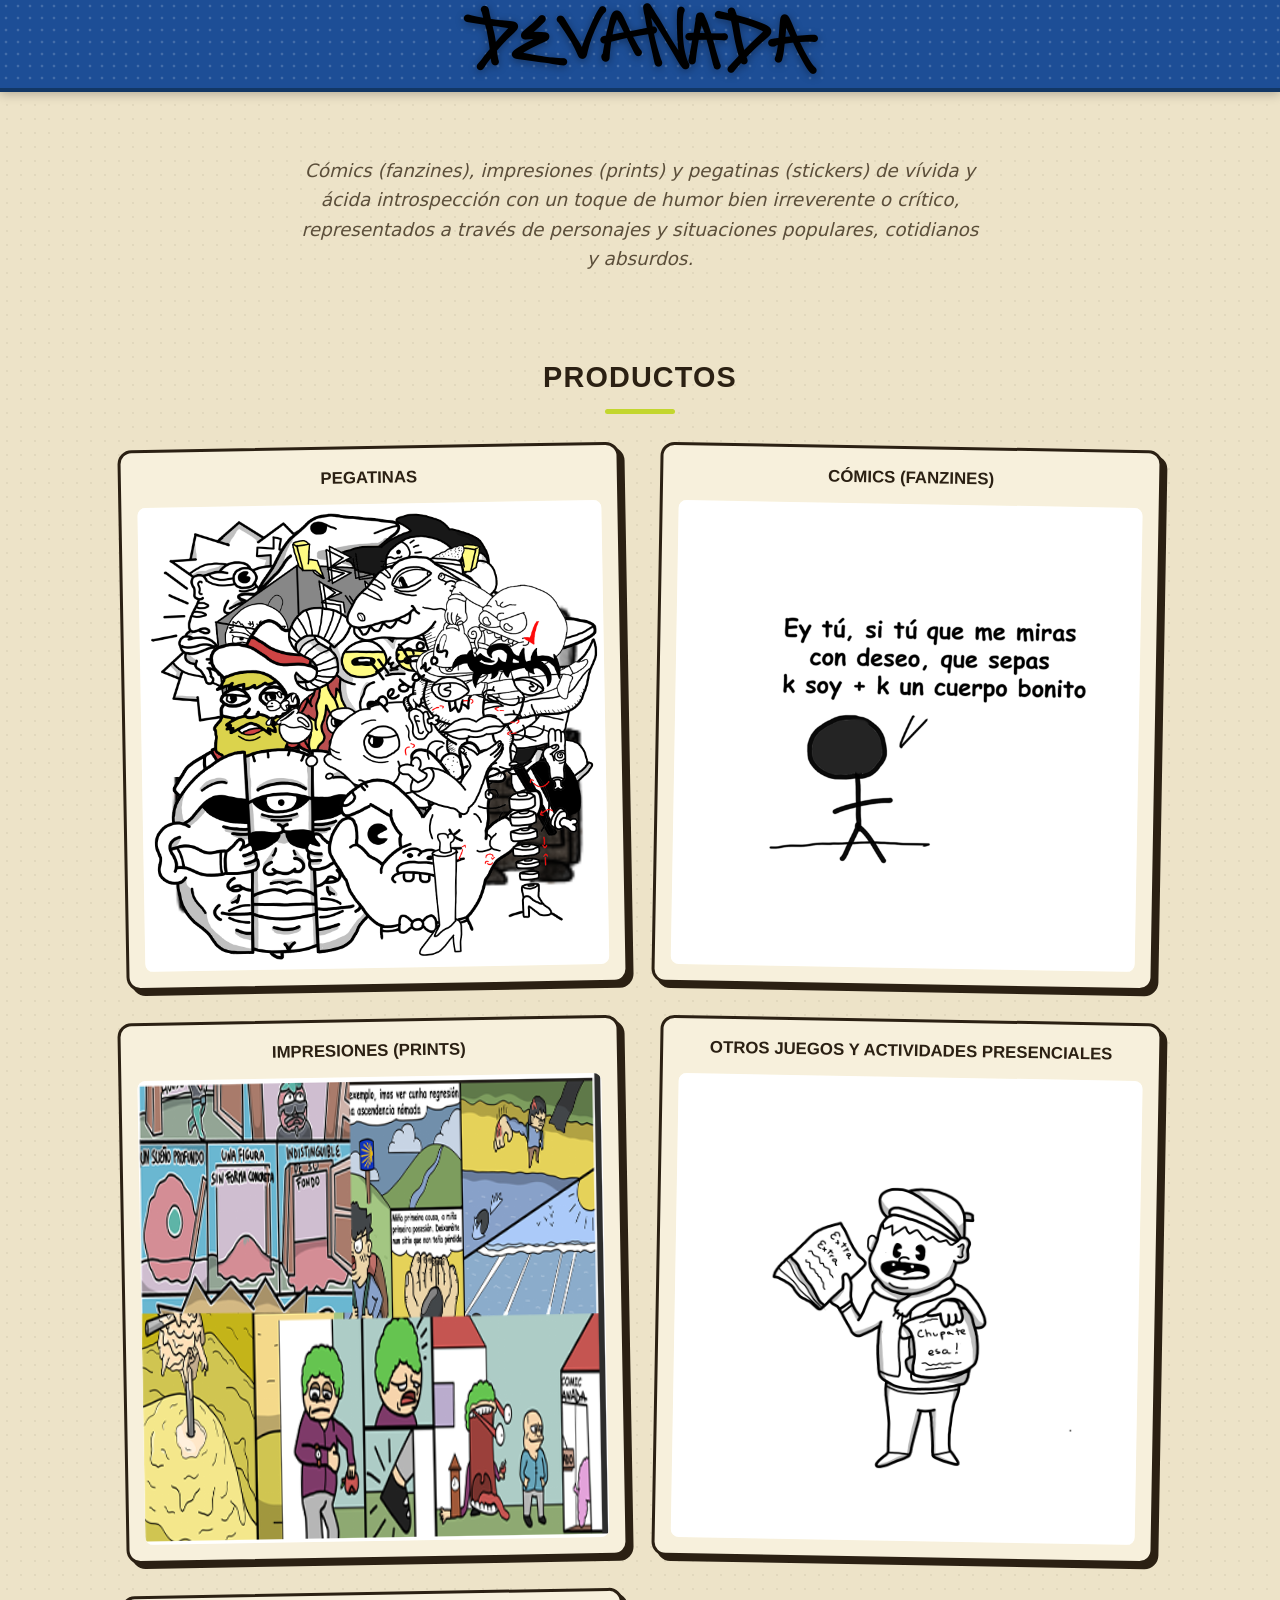
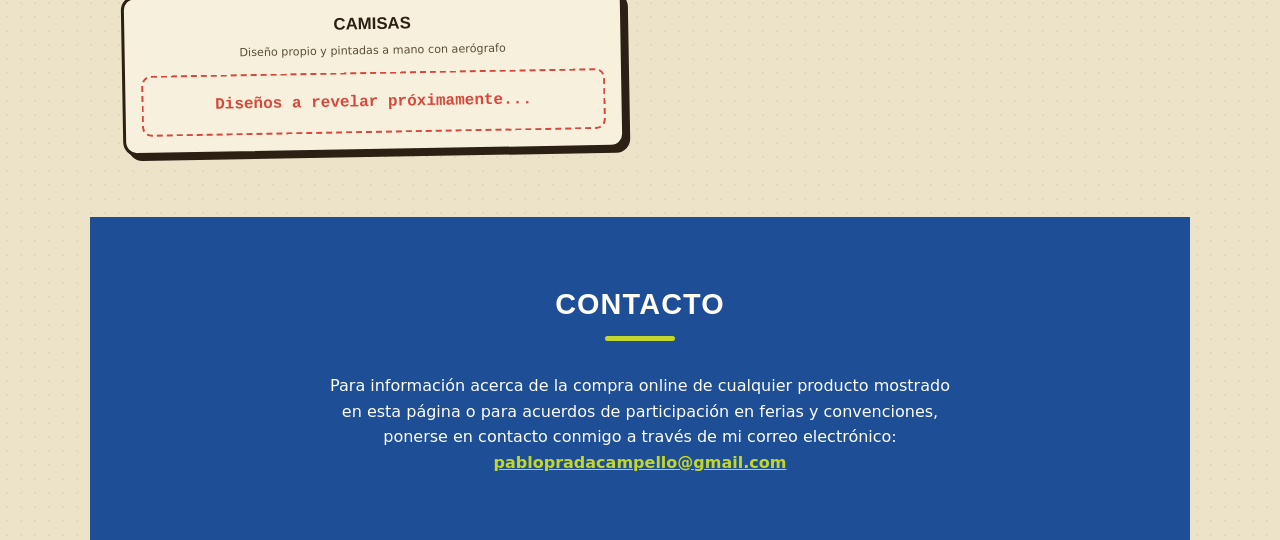
<file: index.html>
<!DOCTYPE html>
<html lang="es">
<head>
  <meta charset="UTF-8">
  <meta name="viewport" content="width=device-width, initial-scale=1.0">
  <title>Devanada · Fanzines, pegatinas y cómic</title>
  <meta name="description" content="Portafolio de Devanada: fanzines, pegatinas, camisas y actividades presenciales para festivales de cómic.">
  <meta name="theme-color" content="#1d4e96">
  <link rel="stylesheet" href="styles.css">

  <!-- Meta Pixel Code -->
<script>
!function(f,b,e,v,n,t,s)
{if(f.fbq)return;n=f.fbq=function(){n.callMethod?
n.callMethod.apply(n,arguments):n.queue.push(arguments)};
if(!f._fbq)f._fbq=n;n.push=n;n.loaded=!0;n.version='2.0';
n.queue=[];t=b.createElement(e);t.async=!0;
t.src=v;s=b.getElementsByTagName(e)[0];
s.parentNode.insertBefore(t,s)}(window, document,'script',
'https://connect.facebook.net/en_US/fbevents.js');
fbq('init', '2133131317294982');
fbq('track', 'PageView');
</script>
<noscript><img height="1" width="1" style="display:none"
src="https://www.facebook.com/tr?id=2133131317294982&ev=PageView&noscript=1"
/></noscript>
<!-- End Meta Pixel Code -->

<!-- Google Tag Manager -->
<script>(function(w,d,s,l,i){w[l]=w[l]||[];w[l].push({'gtm.start':
new Date().getTime(),event:'gtm.js'});var f=d.getElementsByTagName(s)[0],
j=d.createElement(s),dl=l!='dataLayer'?'&l='+l:'';j.async=true;j.src=
'https://www.googletagmanager.com/gtm.js?id='+i+dl;f.parentNode.insertBefore(j,f);
})(window,document,'script','dataLayer','GTM-MDGKXKXJ');</script>
<!-- End Google Tag Manager -->
</head>
<body>
<!-- Google Tag Manager (noscript) -->
<noscript><iframe src="https://www.googletagmanager.com/ns.html?id=GTM-MDGKXKXJ"
height="0" width="0" style="display:none;visibility:hidden"></iframe></noscript>
<!-- End Google Tag Manager (noscript) -->
 
  <a class="skip-link" href="#contenido">Saltar al contenido</a>

  <!-- Cabecera fija: en index.html solo muestra el logo centrado -->
  <header class="site-header">
    <div class="header-brand">
    </div>
    <img src="DEVANADA.png" alt="Devanada" class="logo" loading="lazy">
  </header>

  <main id="contenido">

    <section class="hero">
      <p class="hero__tagline">
        Cómics (fanzines), impresiones (prints) y pegatinas (stickers) de vívida y ácida introspección con un toque
        de humor bien irreverente o crítico, representados a través de personajes y
        situaciones populares, cotidianos y absurdos.
      </p>
    </section>

    <h2 class="section-title">Productos</h2>

    <div class="product-grid">

      <!-- Elemento 1: Pegatinas -->
      <a href="galeria-stickers/" class="product-card">
        <span class="product-card__title">Pegatinas</span>
        <span class="product-card__media">
          <img src="sticker_aglutinados.png" alt="Conjunto de pegatinas de Devanada" class="img-default" loading="lazy">
          <img src="sticker_expandido.png" alt="Pegatinas de Devanada desplegadas" class="img-hover" loading="lazy">
        </span>
      </a>

      <!-- Elemento 2: Fanzines -->
      <a href="galeria-fanzines/" class="product-card">
        <span class="product-card__title">Cómics (Fanzines)</span>
        <span class="product-card__media">
          <img src="fanzine_aglutinado.png" alt="Fanzines de Devanada apilados" class="img-default" loading="lazy">
          <img src="fanzine_expandido.png" alt="Fanzines de Devanada abiertos" class="img-hover" loading="lazy">
        </span>
      </a>

      <!-- Elemento 3: Impresiones -->
      <a href="galeria-prints/" class="product-card">
        <span class="product-card__title">Impresiones (Prints) </span>
        <span class="product-card__media">
          <img src="prints.png" alt="Impresiones de Devanada apilados" class="img-default" loading="lazy">
          <img src="prints.png" alt="Impresiones de Devanada abiertos" class="img-hover" loading="lazy">
        </span>
      </a>

      <!-- Elemento 4: Otras actividades -->
      <a href="otras-actividades/" class="product-card">
        <span class="product-card__title">Otros juegos y actividades presenciales</span>
        <span class="product-card__media">
          <img src="pizarra.png" alt="Pizarra de actividades del festival" class="img-default" loading="lazy">
          <img src="pizarra.png" alt="Pizarra de actividades del festival" class="img-hover" loading="lazy">
        </span>
      </a>

      <!-- Elemento 5: Camisas (sin galería todavía) -->
      <div class="product-card product-card--static">
        <span class="product-card__title">
          Camisas
          <small>Diseño propio y pintadas a mano con aerógrafo</small>
        </span>
        <div class="coming-soon-box">Diseños a revelar próximamente...</div>
      </div>

    </div>

    <section class="contact-section" id="contacto">
      <h2 class="section-title section-title--inverse">Contacto</h2>
      <p>
        Para información acerca de la compra online de cualquier producto
        mostrado en esta página o para acuerdos de participación en ferias y
        convenciones, ponerse en contacto conmigo a través de mi correo
        electrónico:
        <a href="mailto:pablopradacampello@gmail.com">pablopradacampello@gmail.com</a>
      </p>
    </section>

  </main>

  <script src="script.js" defer></script>
</body>
</html>
</file>
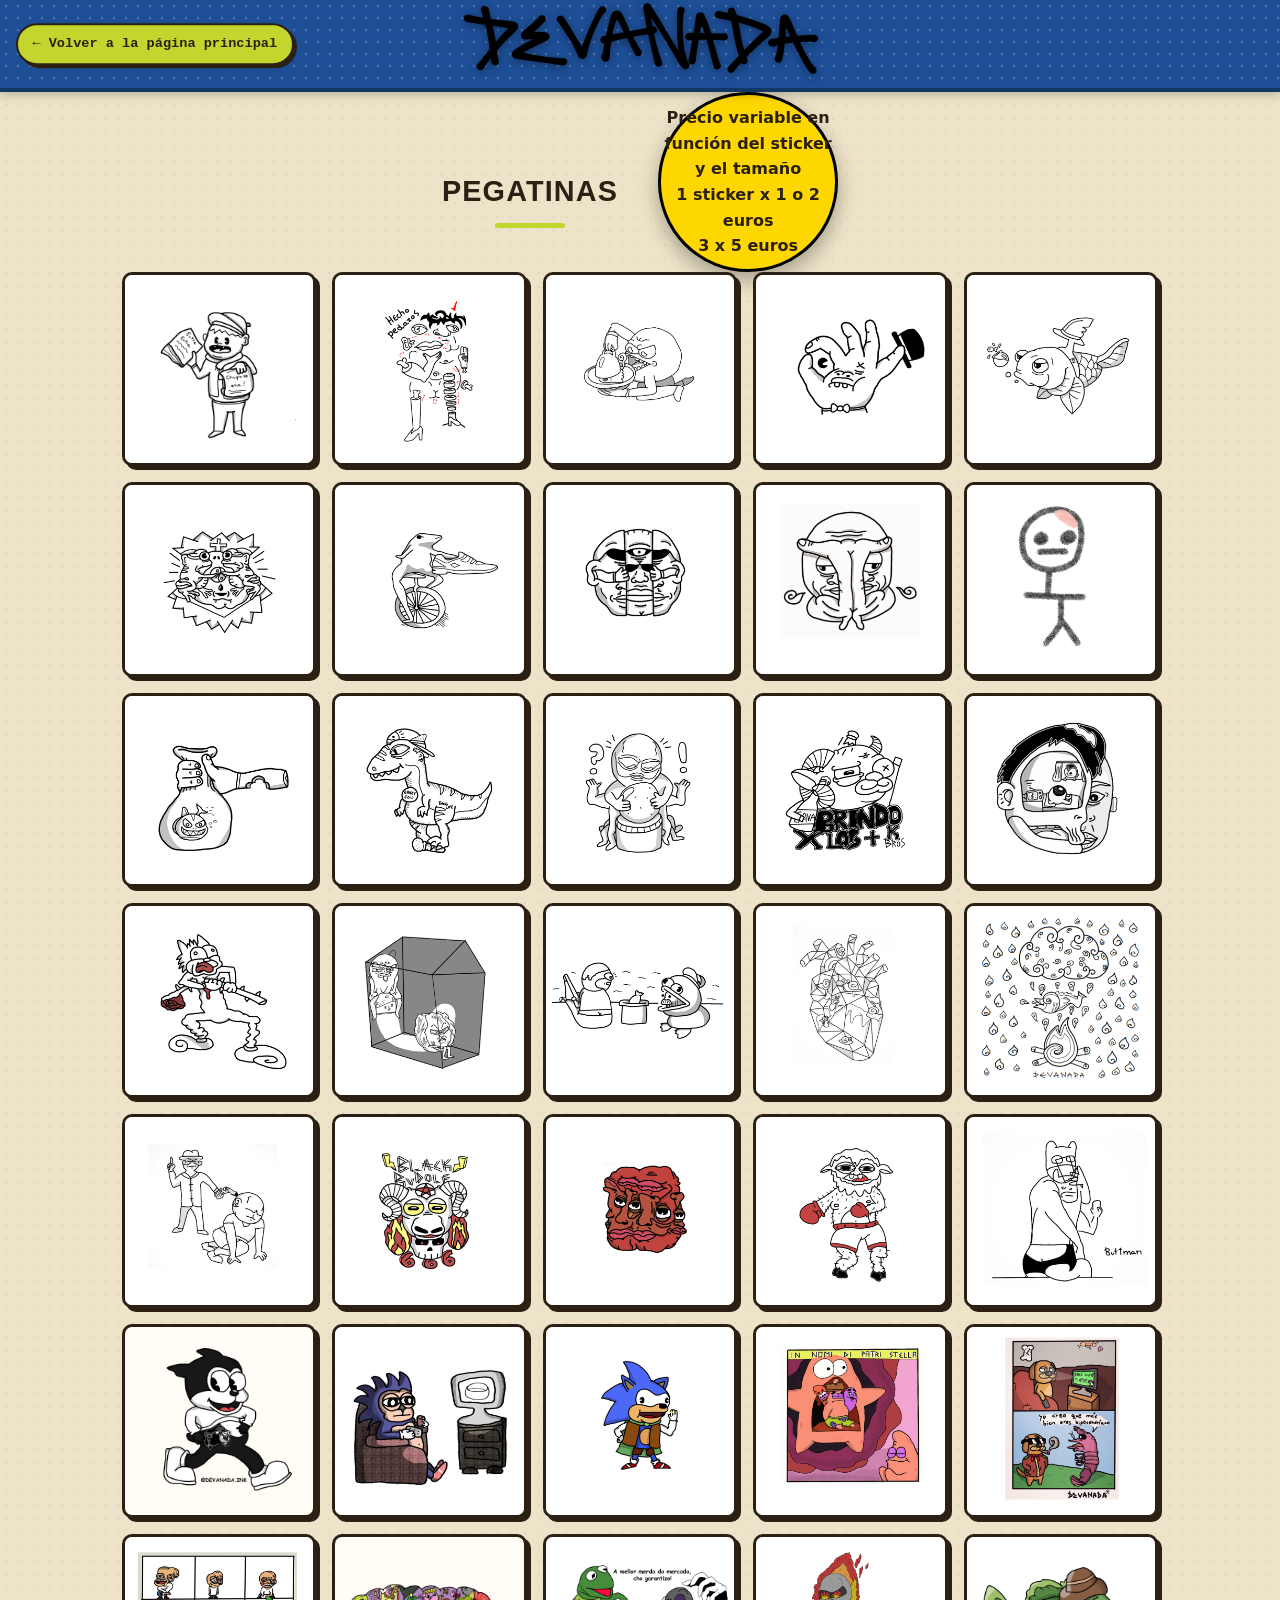
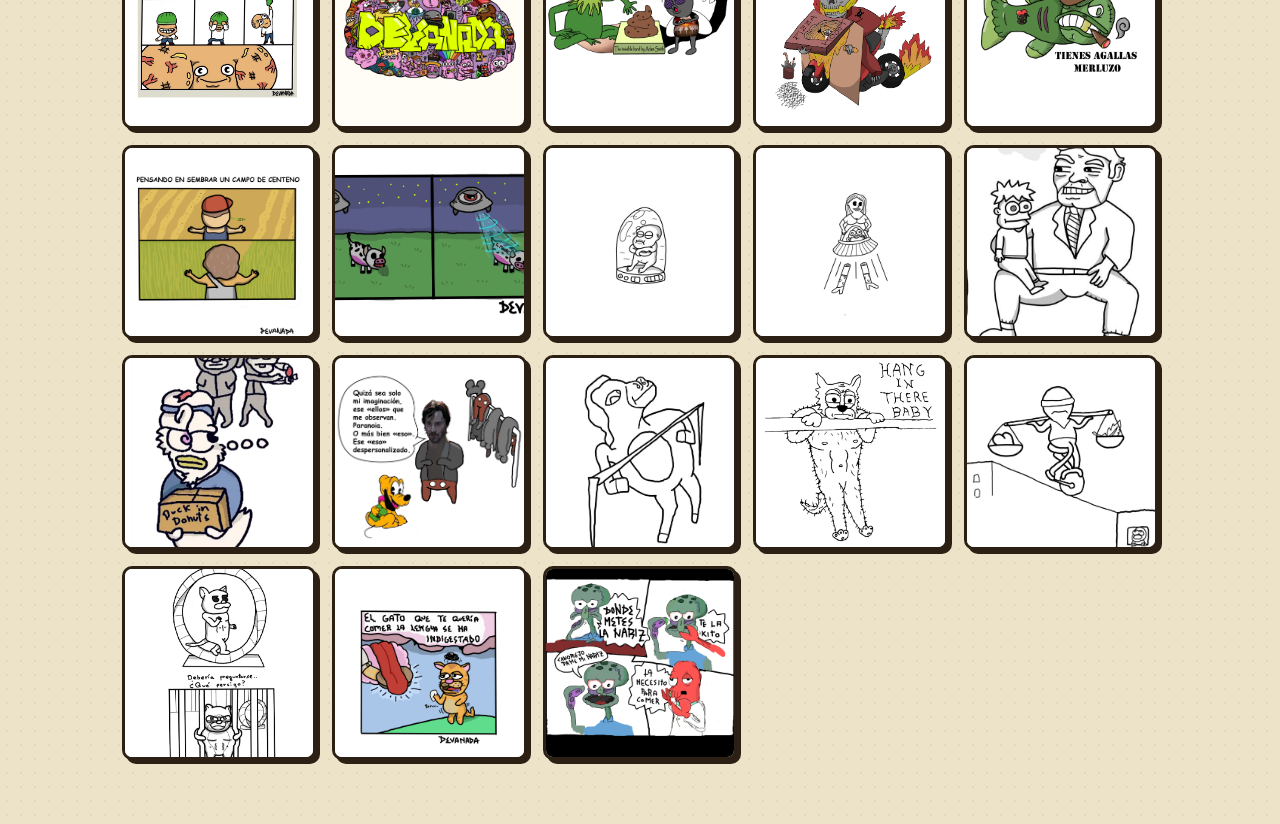
<file: galeria-stickers/index.html>
<!DOCTYPE html>
<html lang="es">
<head>
  <meta charset="UTF-8">
  <meta name="viewport" content="width=device-width, initial-scale=1.0">
  <title>Pegatinas · Devanada</title>
  <meta name="description" content="Galería completa de pegatinas de Devanada.">
  <meta name="theme-color" content="#1d4e96">
  <link rel="stylesheet" href="../styles.css">

  <!-- Google Tag Manager -->
<script>(function(w,d,s,l,i){w[l]=w[l]||[];w[l].push({'gtm.start':
new Date().getTime(),event:'gtm.js'});var f=d.getElementsByTagName(s)[0],
j=d.createElement(s),dl=l!='dataLayer'?'&l='+l:'';j.async=true;j.src=
'https://www.googletagmanager.com/gtm.js?id='+i+dl;f.parentNode.insertBefore(j,f);
})(window,document,'script','dataLayer','GTM-MDGKXKXJ');</script>
<!-- End Google Tag Manager -->
</head>
<body>

  <a class="skip-link" href="#contenido">Saltar al contenido</a>

  <!-- Cabecera fija: en index.html solo muestra el logo centrado -->
  <header class="site-header">
    <a href="../index.html" class="btn-back">← Volver a la página principal</a>
    <div class="header-brand">
    </div>
    <img src="DEVANADA.png" alt="Devanada" class="logo" loading="lazy">
  </header>

  <main id="contenido">
    <div class="header-container" style="display: flex; align-items: center; justify-content: center; gap: 40px;">
      <h1 class="section-title">Pegatinas</h1>
      
      <!-- Yellow circle with price info and shadow -->
      <div class="price-circle" style="width: 180px; height: 180px; background-color: #FFD700; border-radius: 50%; display: flex; align-items: center; justify-content: center; box-shadow: 0 8px 20px rgba(0, 0, 0, 0.3); flex-shrink: 0; border: 3px solid black;">
        <p style="font-weight: bold; font-size: 16px; text-align: center; margin: 0;">
          Precio variable en función del sticker y el tamaño <br>
          1 sticker x 1 o 2 euros<br>
          3 x 5 euros
        </p>
      </div>
    </div>

    <!--
      La cuadrícula se rellena automáticamente desde script.js
      (array STICKERS). Para añadir o quitar pegatinas, edita
      ese array: no hace falta tocar este HTML.
    -->
    <div class="gallery-grid" id="stickers-grid"></div>
  </main>

  <script src="../script.js" defer></script>
</body>
</html>
</file>
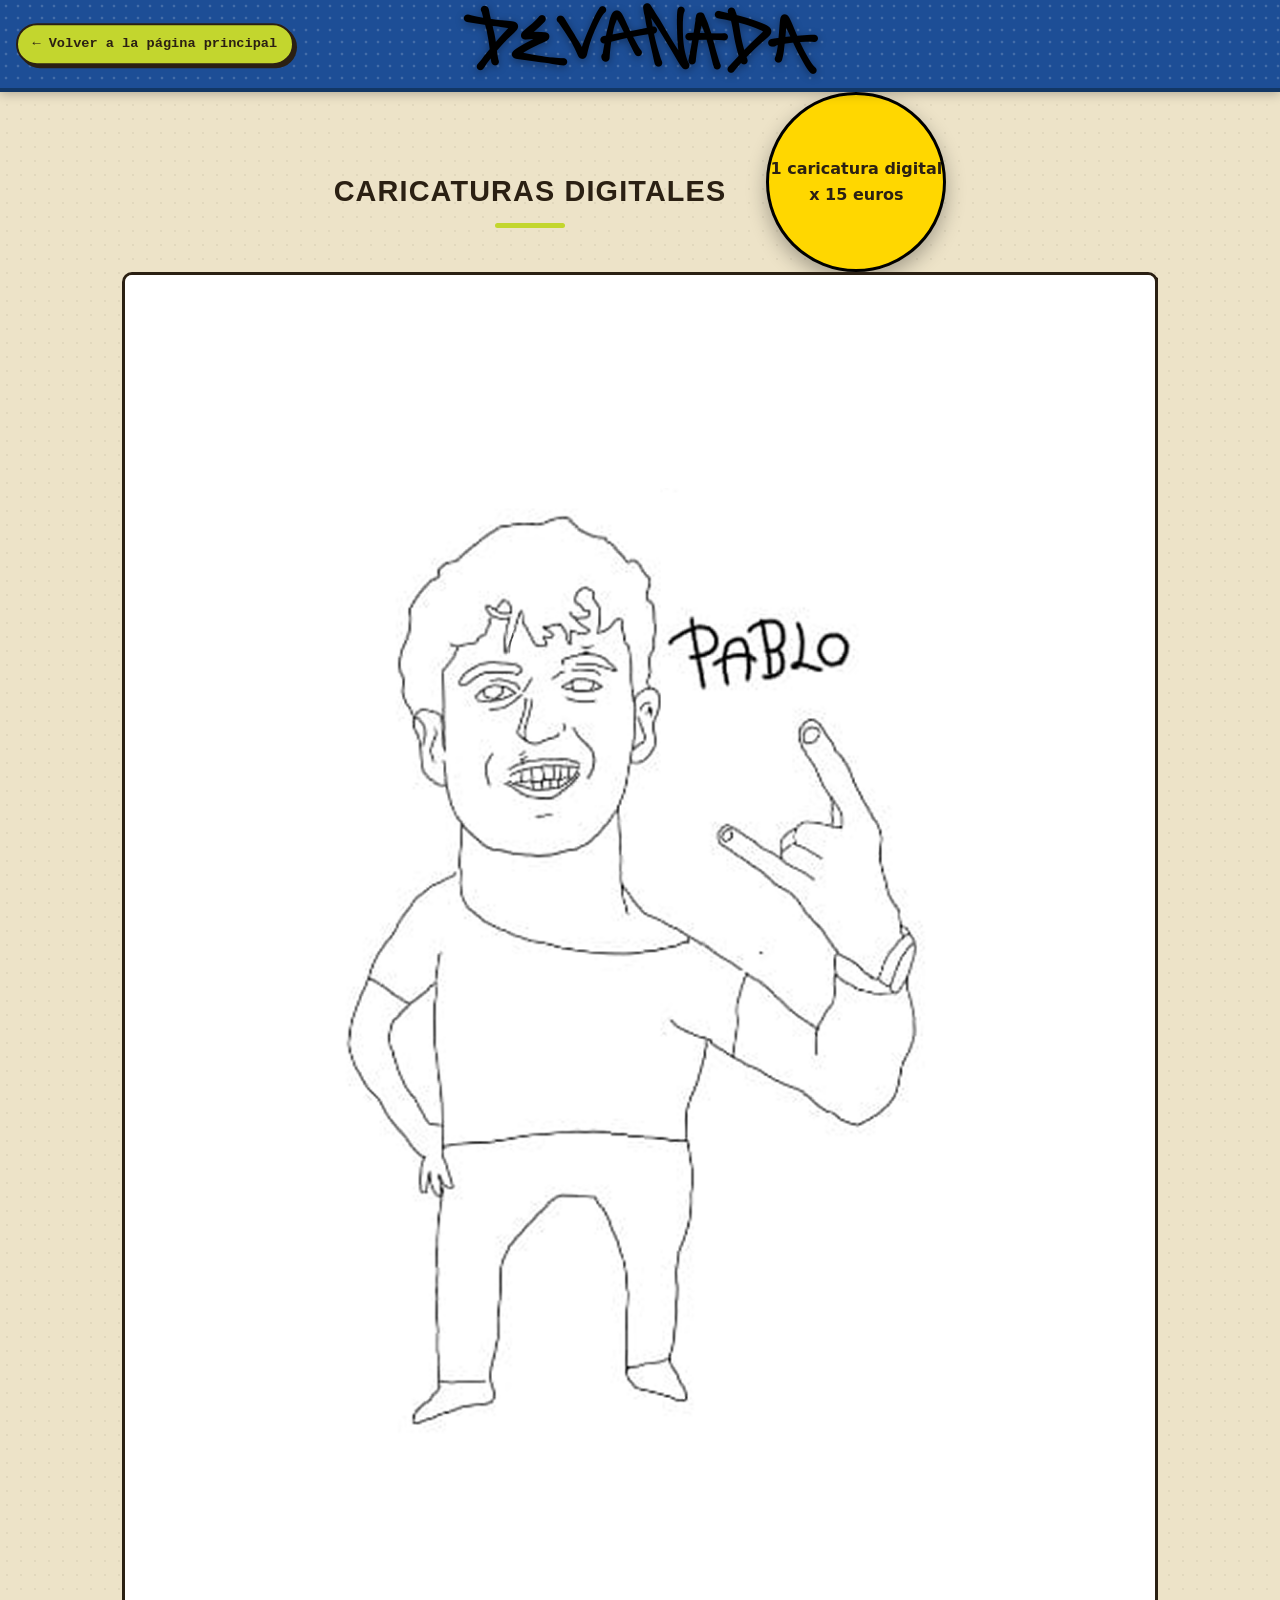
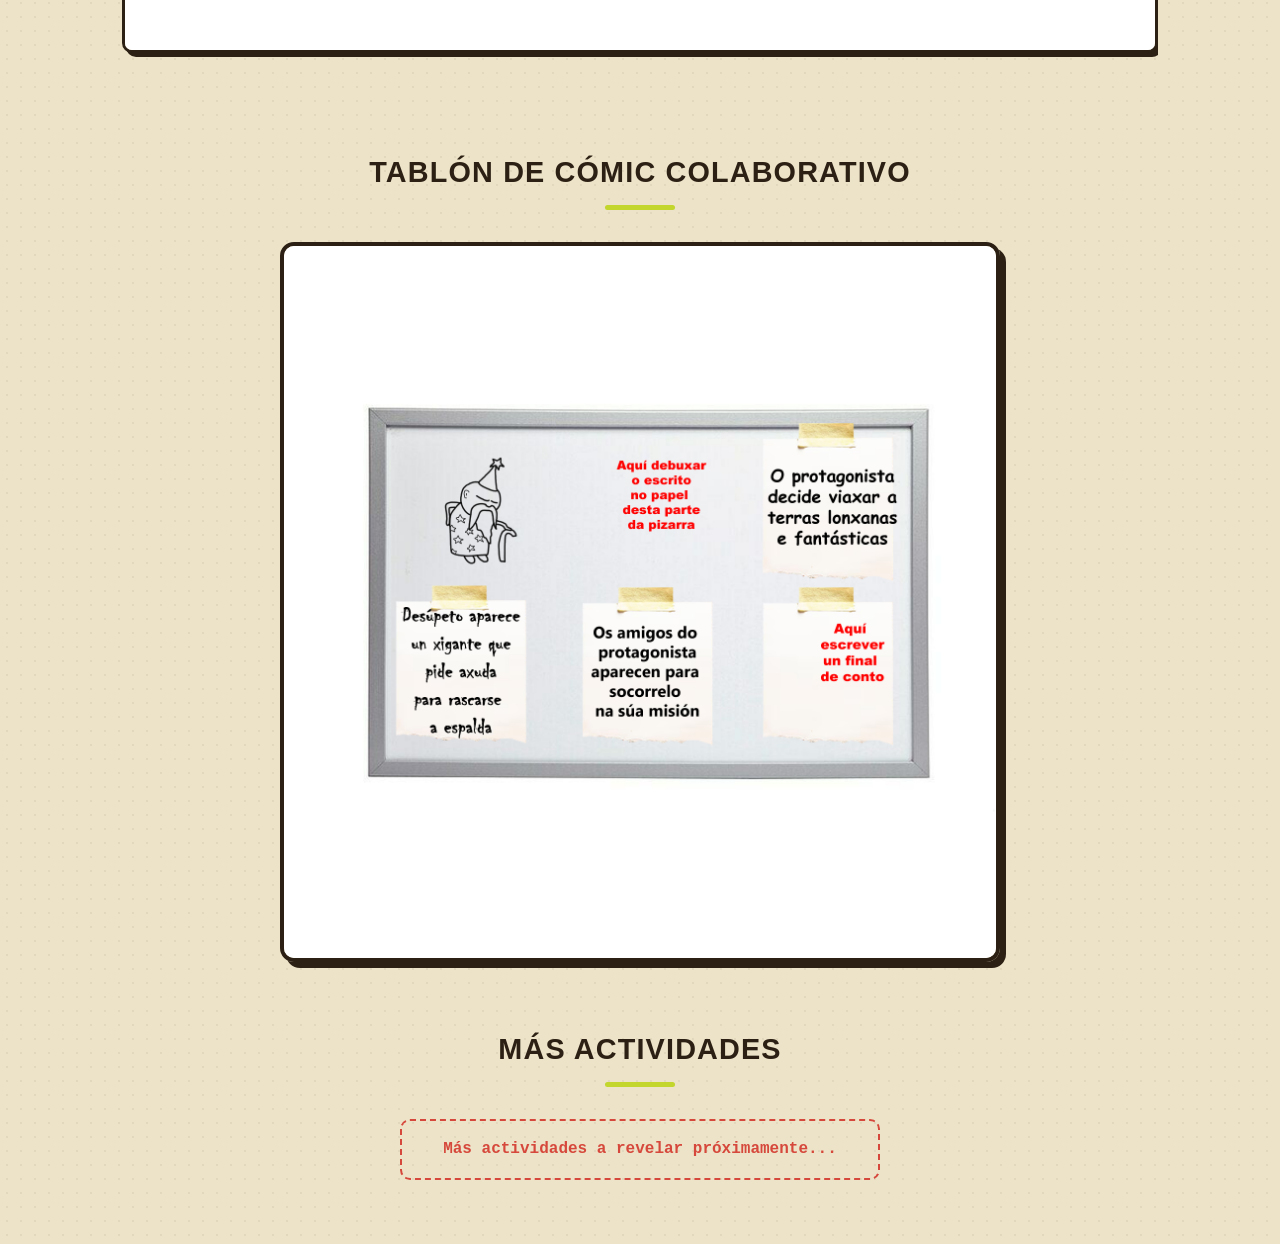
<file: otras-actividades/index.html>
<!DOCTYPE html>
<html lang="es">
<head>
  <meta charset="UTF-8">
  <meta name="viewport" content="width=device-width, initial-scale=1.0">
  <title>Otras actividades · Devanada</title>
  <meta name="description" content="Caricaturas digitales, tablón de cómic colaborativo y actividades presenciales de Devanada.">
  <meta name="theme-color" content="#1d4e96">
  <link rel="stylesheet" href="../styles.css">

  <!-- Google Tag Manager -->
<script>(function(w,d,s,l,i){w[l]=w[l]||[];w[l].push({'gtm.start':
new Date().getTime(),event:'gtm.js'});var f=d.getElementsByTagName(s)[0],
j=d.createElement(s),dl=l!='dataLayer'?'&l='+l:'';j.async=true;j.src=
'https://www.googletagmanager.com/gtm.js?id='+i+dl;f.parentNode.insertBefore(j,f);
})(window,document,'script','dataLayer','GTM-MDGKXKXJ');</script>
<!-- End Google Tag Manager -->
</head>
<body>

  <a class="skip-link" href="#contenido">Saltar al contenido</a>

  <!-- Cabecera fija: en index.html solo muestra el logo centrado -->
  <header class="site-header">
    <a href="../index.html" class="btn-back">← Volver a la página principal</a>
    <div class="header-brand">
    </div>
    <img src="DEVANADA.png" alt="Devanada" class="logo" loading="lazy">
  </header>

  <main id="contenido">

    <div class="header-container" style="display: flex; align-items: center; justify-content: center; gap: 40px;">
      <h1 class="section-title">Caricaturas digitales</h1>
    
        <!-- Yellow circle with price info and shadow -->
        <div class="price-circle" style="width: 180px; height: 180px; background-color: #FFD700; border-radius: 50%; display: flex; align-items: center; justify-content: center; box-shadow: 0 8px 20px rgba(0, 0, 0, 0.3); flex-shrink: 0; border: 3px solid black;">
          <p style="font-weight: bold; font-size: 16px; text-align: center; margin: 0;">
            1 caricatura digital x 15 euros
          </p>
        </div>
    </div>

    <!--
      Fila rellenada automáticamente desde script.js
      (array CARICATURAS).
    -->
    <div class="caricaturas-row" id="caricaturas-row"; margin-top: -430px; margin-bottom: -300px;"></div>

    <h2 class="section-title">Tablón de cómic colaborativo</h2>
    <img
      src="tablon.png"
      alt="Tablón de cómic colaborativo del festival"
      class="tablon-image"
      loading="lazy"
    >

    <h2 class="section-title">Más actividades</h2>
    <div class="coming-soon-box coming-soon-box--center">
      Más actividades a revelar próximamente...
    </div>

  </main>

  <script src="../script.js" defer></script>
</body>
</html>
</file>
<file: styles.css>
/* ============================================================
   DEVANADA — styles.css
   Hoja de estilos ÚNICA y compartida por todas las páginas
   (index.html + galeria-stickers/ + galeria-fanzines/ +
   otras-actividades/). No dupliques este archivo: enlázalo
   siempre con ruta relativa ("styles.css" o "../styles.css").
   ============================================================
   Índice:
   1. Reset básico
   2. Tokens de diseño (variables)
   3. Accesibilidad y utilidades globales
   4. Tipografía base
   5. Cabecera fija + botón "Volver"
   6. Hero / introducción
   7. Títulos de sección
   8. Cuadrícula de productos (index)
   9. Sección de contacto
   10. Galerías (pegatinas / fanzines)
   11. Vídeo destacado (fanzines)
   12. Otras actividades
   13. Cajas "próximamente"
   14. Responsive
   15. Movimiento reducido
   ============================================================ */


/* ------------------------------------------------------------
   1. RESET BÁSICO
   ------------------------------------------------------------ */
*,
*::before,
*::after {
  box-sizing: border-box;
}

html {
  -webkit-text-size-adjust: 100%;
  scroll-behavior: smooth;
}

body,
h1, h2, h3,
p, figure {
  margin: 0;
}

img, video {
  max-width: 100%;
  display: block;
}

a {
  color: inherit;
}


/* ------------------------------------------------------------
   2. TOKENS DE DISEÑO
   Cambia aquí color/tipografía/espaciado y se propaga a todo
   el sitio.
   ------------------------------------------------------------ */
:root {
  /* Color */
  --color-bg: #ede3c8;          /* fondo sepia pálido (obligatorio) */
  --color-bg-card: #f7f0dc;     /* superficie de tarjetas y galerías */
  --color-header: #1d4e96;      /* azul de la cabecera (obligatorio) */
  --color-header-dark: #123765; /* azul oscuro para bordes/sombras */
  --color-ink: #2b2013;         /* texto principal / "tinta" */
  --color-ink-soft: #5b4e3a;    /* texto secundario */
  --color-accent: #c3d62e;      /* verde ácido: acento de firma visual */
  --color-accent-2: #d6483b;    /* rojo cómic: avisos / "próximamente" */
  --color-white: #fffdf6;

  /* Tipografía */
  --font-display: "Arial Black", "Helvetica Neue", Arial, sans-serif;
  --font-body: system-ui, -apple-system, "Segoe UI", Roboto, Arial, sans-serif;
  --font-mono: "Courier New", ui-monospace, SFMono-Regular, Menlo, monospace;

  /* Layout */
  --header-height: 92px;
  --radius-card: 14px;
  --max-width: 1100px;

  /* Espaciado */
  --space-xs: 0.5rem;
  --space-sm: 1rem;
  --space-md: 2rem;
  --space-lg: 4rem;

  /* Movimiento (200–300ms según requisito) */
  --transition-fast: 220ms ease;
  --transition-medium: 280ms ease;
}


/* ------------------------------------------------------------
   3. ACCESIBILIDAD Y UTILIDADES GLOBALES
   ------------------------------------------------------------ */
.skip-link {
  position: absolute;
  left: -999px;
  top: 0;
  background: var(--color-accent);
  color: var(--color-ink);
  padding: 0.6rem 1rem;
  z-index: 999;
  font-family: var(--font-mono);
  font-weight: 700;
  border-radius: 0 0 8px 0;
}

.skip-link:focus {
  left: 0;
}

a:focus,
button:focus,
[tabindex]:focus {
  outline: 3px solid var(--color-accent-2);
  outline-offset: 2px;
}


/* ------------------------------------------------------------
   4. TIPOGRAFÍA BASE
   ------------------------------------------------------------ */
body {
  font-family: var(--font-body);
  color: var(--color-ink);
  background-color: var(--color-bg);
  /* Textura de trama sutil (halftone) que unifica todas las páginas */
  background-image: radial-gradient(rgba(43, 32, 19, 0.06) 1px, transparent 1.5px);
  background-size: 14px 14px;
  padding-top: var(--header-height); /* compensa la cabecera fija */
  line-height: 1.6;
}

main {
  max-width: var(--max-width);
  margin: 0 auto;
  padding: 0 var(--space-md);
}


/* ------------------------------------------------------------
   5. CABECERA FIJA + BOTÓN "VOLVER"
   Misma estructura HTML/CSS en todas las páginas: solo cambia
   si incluyen o no el botón .btn-back.
   ------------------------------------------------------------ */
.site-header {
  position: fixed;
  inset: 0 0 auto 0;
  height: var(--header-height);
  background-color: var(--color-header);
  border-bottom: 4px solid var(--color-header-dark);
  box-shadow: 0 2px 10px rgba(0, 0, 0, 0.25);
  display: flex;
  align-items: center;
  justify-content: center;
  z-index: 100;
  overflow: hidden;
}

/* Trama sutil también en la cabecera, para reforzar el aspecto impreso */
.site-header::before {
  content: "";
  position: absolute;
  inset: 0;
  background-image: radial-gradient(rgba(255, 255, 255, 0.35) 1.5px, transparent 1.6px);
  background-size: 12px 12px;
  opacity: 0.5;
  pointer-events: none;
}

.site-header > * {
  position: relative;
  z-index: 1;
}

.header-brand {
  display: flex;
  align-items: center;
  height: 100%;
  position: relative;
}

.logo {
  --logo-width: 600px;
  --logo-height: 180px;
  width: var(--logo-width);
  height: var(--logo-height);
  filter: drop-shadow(0 2px 4px rgba(0, 0, 0, 0.35));
  position: absolute;
  top: 50%;
  left: 50%;
  transform: translate(-50%, -50%);
  object-fit: contain;
}

.btn-back {
  position: absolute;
  left: var(--space-sm);
  top: 50%;
  transform: translateY(-50%);
  display: inline-flex;
  align-items: center;
  gap: 0.4rem;
  background-color: var(--color-accent);
  color: var(--color-ink);
  font-family: var(--font-mono);
  font-weight: 700;
  font-size: 0.85rem;
  text-decoration: none;
  padding: 0.5rem 0.9rem;
  border-radius: 999px;
  border: 2px solid var(--color-ink);
  box-shadow: 3px 3px 0 var(--color-ink);
  white-space: nowrap;
  transition: transform var(--transition-fast),
              box-shadow var(--transition-fast),
              background-color var(--transition-fast);
}

.btn-back:hover,
.btn-back:focus {
  cursor: pointer;
  background-color: var(--color-white);
  transform: translateY(calc(-50% - 2px));
  box-shadow: 4px 5px 0 var(--color-ink);
}


/* ------------------------------------------------------------
   6. HERO / INTRODUCCIÓN (index)
   ------------------------------------------------------------ */
.hero {
  max-width: 680px;
  margin: 0 auto;
  padding: var(--space-lg) 0 var(--space-sm);
  text-align: center;
}

.hero__tagline {
  font-size: 1.15rem;
  color: var(--color-ink-soft);
  font-style: italic;
}


/* ------------------------------------------------------------
   7. TÍTULOS DE SECCIÓN
   ------------------------------------------------------------ */
.section-title {
  font-family: var(--font-display);
  font-weight: 900;
  text-transform: uppercase;
  letter-spacing: 0.04em;
  font-size: 1.8rem;
  text-align: center;
  margin: var(--space-lg) 0 var(--space-md);
}

.section-title::after {
  content: "";
  display: block;
  width: 70px;
  height: 5px;
  background-color: var(--color-accent);
  margin: 0.6rem auto 0;
  border-radius: 3px;
}

.section-title--inverse {
  color: var(--color-white);
  margin-top: 0;
}


/* ------------------------------------------------------------
   8. CUADRÍCULA DE PRODUCTOS (index) — 2 columnas
   ------------------------------------------------------------ */
.product-grid {
  display: grid;
  grid-template-columns: repeat(2, 1fr);
  gap: var(--space-md);
  padding-bottom: var(--space-lg);
}

.product-card {
  background-color: var(--color-bg-card);
  border: 3px solid var(--color-ink);
  border-radius: var(--radius-card);
  padding: var(--space-sm);
  text-decoration: none;
  color: var(--color-ink);
  display: flex;
  flex-direction: column;
  align-items: center;
  gap: 0.75rem;
  box-shadow: 5px 5px 0 var(--color-ink);
  rotate: -1deg;
  transition: transform var(--transition-medium),
              box-shadow var(--transition-medium),
              rotate var(--transition-medium);
}

.product-grid .product-card:nth-child(even) {
  rotate: 1deg;
}

.product-card:hover,
.product-card:focus {
  rotate: 0deg;
}

.product-card:not(.product-card--static):hover,
.product-card:not(.product-card--static):focus {
  cursor: pointer;
  transform: translateY(-6px);
  box-shadow: 8px 10px 0 var(--color-ink);
}

.product-card__title {
  font-family: var(--font-display);
  font-weight: 900;
  text-transform: uppercase;
  font-size: 1.05rem;
  text-align: center;
}

.product-card__title small {
  display: block;
  font-family: var(--font-body);
  font-weight: 400;
  text-transform: none;
  font-size: 0.7rem;
  color: var(--color-ink-soft);
  margin-top: 0.25rem;
  letter-spacing: normal;
}

/* Contenedor de imagen con intercambio en hover mediante crossfade CSS puro */
.product-card__media {
  position: relative;
  width: 100%;
  aspect-ratio: 1 / 1;
  overflow: hidden;
  border-radius: calc(var(--radius-card) - 6px);
  background-color: var(--color-white);
}

.product-card__media img {
  position: absolute;
  inset: 0;
  width: 100%;
  height: 100%;
  object-fit: contain;
  transition: opacity var(--transition-medium);
}

.product-card__media .img-hover {
  opacity: 0;
}

.product-card:hover .img-default,
.product-card:focus .img-default {
  opacity: 0;
}

.product-card:hover .img-hover,
.product-card:focus .img-hover {
  opacity: 1;
}


/* ------------------------------------------------------------
   9. SECCIÓN DE CONTACTO
   ------------------------------------------------------------ */
.contact-section {
  background-color: var(--color-header);
  color: var(--color-white);
  text-align: center;
  padding: var(--space-lg) var(--space-md);
  margin: 0 calc(-1 * var(--space-md));
}

.contact-section p {
  max-width: 640px;
  margin: 0 auto;
}

.contact-section a {
  color: var(--color-accent);
  font-weight: 700;
  text-decoration: underline;
  transition: color var(--transition-fast);
}

.contact-section a:hover,
.contact-section a:focus {
  color: var(--color-white);
}


/* ------------------------------------------------------------
   10. GALERÍAS (pegatinas / fanzines)
   ------------------------------------------------------------ */
.gallery-grid {
  display: grid;
  grid-template-columns: repeat(auto-fill, minmax(160px, 1fr));
  gap: var(--space-sm);
  padding-bottom: var(--space-lg);
}

.gallery-grid img {
  width: 100%;
  aspect-ratio: 1 / 1;
  object-fit: cover;
  background-color: var(--color-white);
  border: 3px solid var(--color-ink);
  border-radius: 10px;
  box-shadow: 4px 4px 0 var(--color-ink);
  transition: transform var(--transition-fast), box-shadow var(--transition-fast);
}

.gallery-grid img:hover,
.gallery-grid img:focus {
  cursor: pointer;
  transform: translateY(-4px) scale(1.02);
  box-shadow: 6px 6px 0 var(--color-ink);
}

/* Numeración "n/total" sobre cada página del fanzine */
.fanzine-page {
  position: relative;
}

.fanzine-page__badge {
  position: absolute;
  top: 0.4rem;
  left: 0.4rem;
  background-color: var(--color-accent);
  color: var(--color-ink);
  font-family: var(--font-mono);
  font-weight: 700;
  font-size: 0.75rem;
  padding: 0.15rem 0.5rem;
  border-radius: 999px;
  border: 2px solid var(--color-ink);
  z-index: 1;
}

.print-page {
  position: relative;
}

.print__badge {
  position: absolute;
  top: 0.4rem;
  left: 0.4rem;
  background-color: var(--color-accent);
  color: var(--color-ink);
  font-family: var(--font-mono);
  font-weight: 700;
  font-size: 0.75rem;
  padding: 0.15rem 0.5rem;
  border-radius: 999px;
  border: 2px solid var(--color-ink);
  z-index: 1;
}


/* ------------------------------------------------------------
   11. VÍDEO DESTACADO (fanzines)
   ------------------------------------------------------------ */
.featured-video {
  max-width: 720px;
  width: 100%;
  margin: var(--space-sm) auto var(--space-lg);
  border: 4px solid var(--color-ink);
  border-radius: 14px;
  box-shadow: 6px 6px 0 var(--color-ink);
  background-color: #000;
}


/* ------------------------------------------------------------
   12. OTRAS ACTIVIDADES
   ------------------------------------------------------------ */
.caricaturas-row {
  display: flex;
  gap: var(--space-sm);
  overflow-x: auto;
  padding-bottom: var(--space-md);
  margin-top: -0.5 rem;
  scroll-snap-type: x proximity;
}

.caricaturas-row img {
  flex: 0 0 200px;
  aspect-ratio: 3 / 4;
  object-fit: cover;
  background-color: var(--color-white);
  border: 3px solid var(--color-ink);
  border-radius: 10px;
  box-shadow: 4px 4px 0 var(--color-ink);
  scroll-snap-align: start;
  transition: transform var(--transition-fast), box-shadow var(--transition-fast);
}

.caricaturas-row img:hover,
.caricaturas-row img:focus {
  cursor: pointer;
  transform: translateY(-4px);
  box-shadow: 6px 6px 0 var(--color-ink);
}

.tablon-image {
  max-width: 720px;
  width: 100%;
  margin: 0 auto var(--space-lg);
  border: 4px solid var(--color-ink);
  border-radius: 14px;
  box-shadow: 6px 6px 0 var(--color-ink);
}


/* ------------------------------------------------------------
   13. CAJAS "PRÓXIMAMENTE"
   ------------------------------------------------------------ */
.coming-soon-box {
  border: 2px dashed var(--color-accent-2);
  border-radius: 10px;
  padding: var(--space-sm);
  font-family: var(--font-mono);
  font-weight: 700;
  color: var(--color-accent-2);
  text-align: center;
  width: 100%;
}

.coming-soon-box--center {
  max-width: 480px;
  margin: 0 auto var(--space-lg);
}


/* ------------------------------------------------------------
   14. RESPONSIVE
   ------------------------------------------------------------ */
@media (max-width: 640px) {
  :root {
    --header-height: 76px;
  }

  .product-grid {
    grid-template-columns: 1fr;
  }

  .btn-back {
    font-size: 0.75rem;
    padding: 0.4rem 0.7rem;
  }

  .section-title {
    font-size: 1.4rem;
  }
}


/* ------------------------------------------------------------
   15. MOVIMIENTO REDUCIDO
   Respeta la preferencia del sistema del usuario.
   ------------------------------------------------------------ */
@media (prefers-reduced-motion: reduce) {
  html {
    scroll-behavior: auto;
  }

  * {
    transition: none !important;
    animation: none !important;
  }
}
</file>
